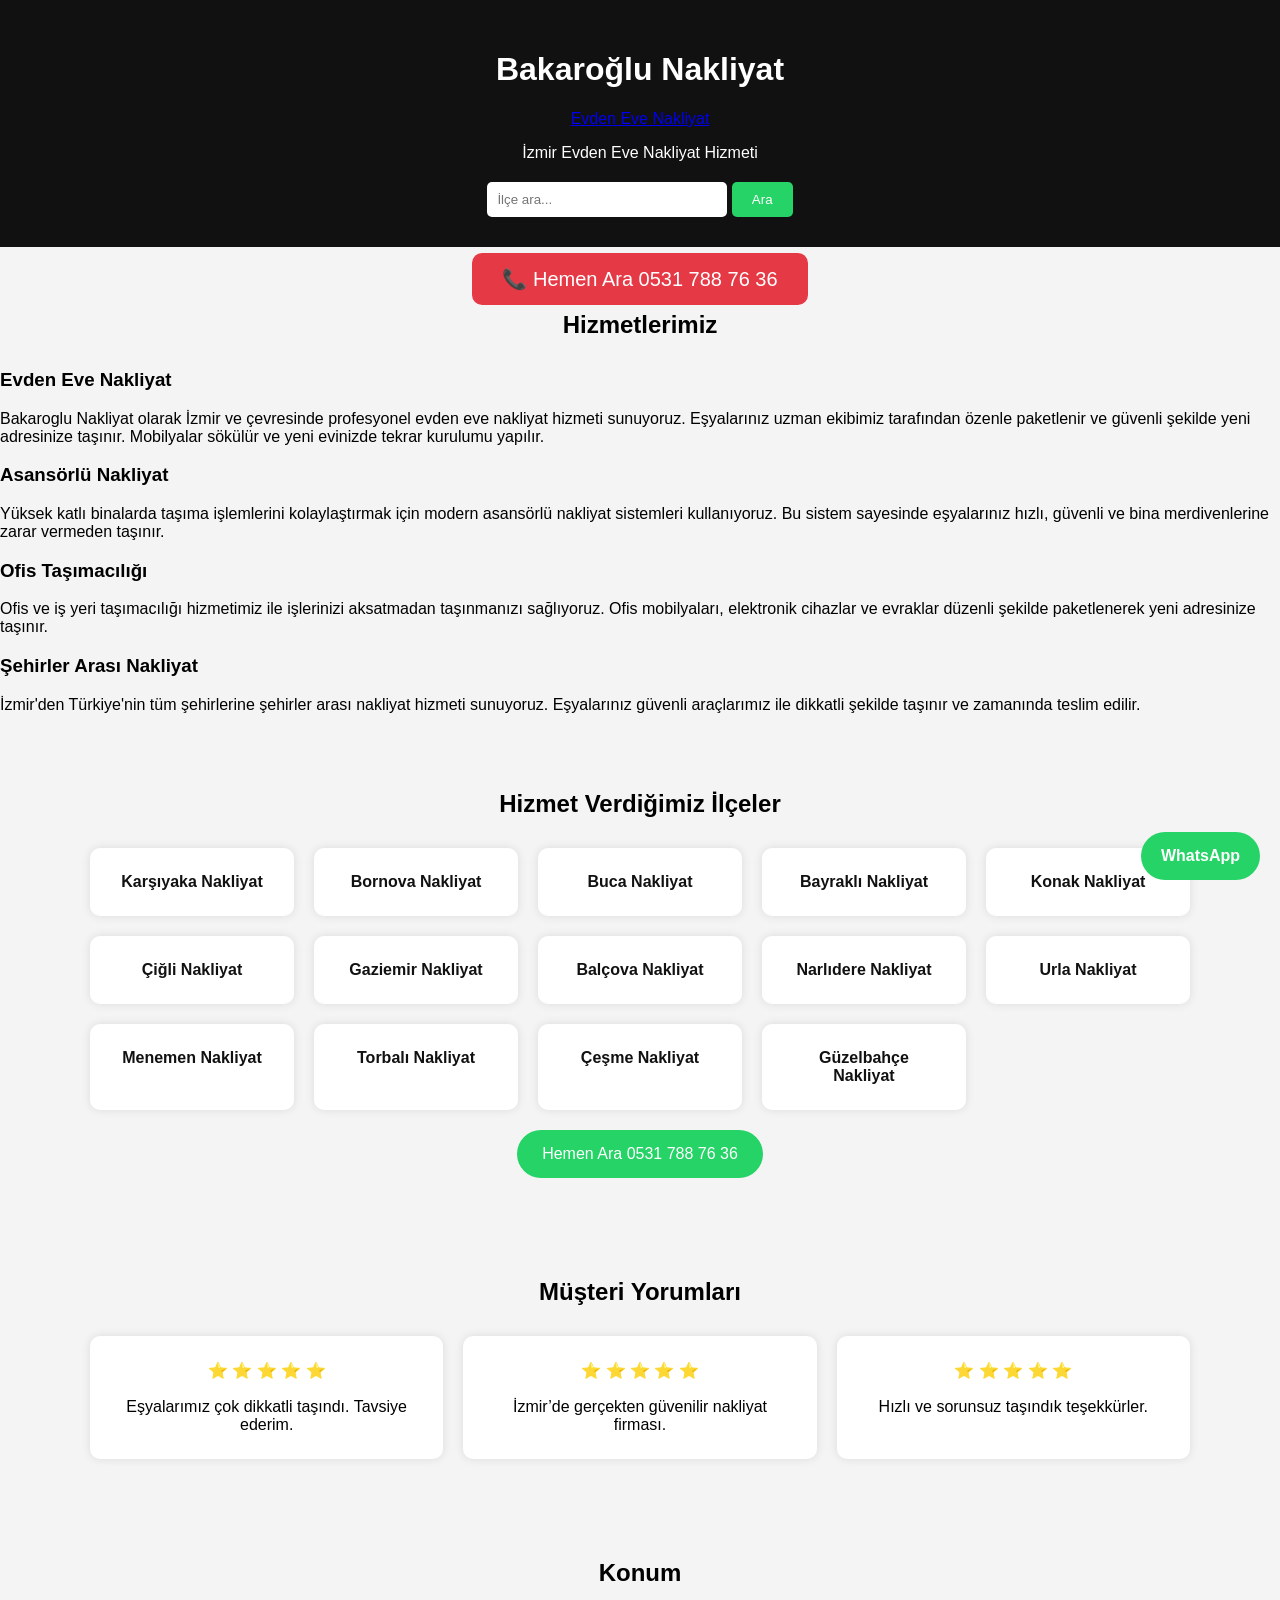
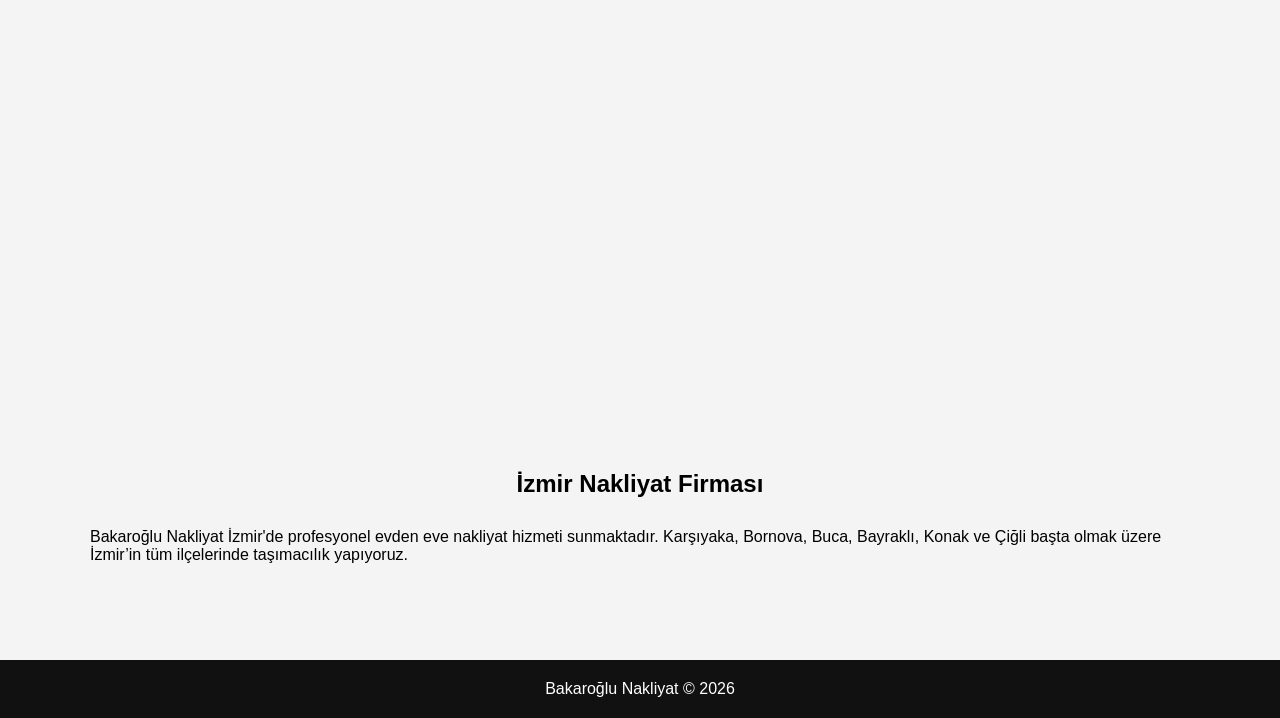
<file: index.html>
<!DOCTYPE html>
<html lang="tr">
<head>
  <head>
<meta name="google-site-verification" content="2BAEu1kI1KuRpihTASF-wPyPOTOzel5WB4IMqdHFvUY">

<meta charset="UTF-8">
<meta name="viewport" content="width=device-width, initial-scale=1.0">

<title>İzmir Evden Eve Nakliyat | Bakaroğlu Nakliyat</title>

<meta name="description" content="Bakaroğlu Nakliyat İzmir evden eve nakliyat hizmeti sunar. Karşıyaka, Bornova, Buca, Bayraklı, Konak ve tüm İzmir ilçelerinde güvenli taşımacılık.">

<link rel="canonical" href="https://adn35.github.io/">

<style>

body{
font-family:Arial;
margin:0;
background:#f4f4f4;
}

header{
background:#111;
color:white;
text-align:center;
padding:30px;
}

.search-box{
margin-top:20px;
}

.search-box input{
padding:10px;
width:220px;
border-radius:5px;
border:none;
}

.search-box button{
padding:10px 20px;
border:none;
background:#25D366;
color:white;
border-radius:5px;
cursor:pointer;
}

section{
max-width:1100px;
margin:auto;
padding:40px 20px;
}

h2{
text-align:center;
margin-bottom:30px;
}

.grid{
display:grid;
grid-template-columns:repeat(auto-fit,minmax(200px,1fr));
gap:20px;
}

.card{
background:white;
padding:25px;
border-radius:10px;
text-align:center;
box-shadow:0 0 10px rgba(0,0,0,0.1);
}

.card a{
text-decoration:none;
color:#111;
font-weight:bold;
}

.cta{
display:inline-block;
background:#25D366;
color:white;
padding:15px 25px;
border-radius:30px;
text-decoration:none;
margin-top:20px;
}

footer{
background:#111;
color:white;
text-align:center;
padding:20px;
margin-top:40px;
}

.whatsapp{
position:fixed;
bottom:20px;
right:20px;
background:#25D366;
color:white;
padding:15px 20px;
border-radius:50px;
text-decoration:none;
font-weight:bold;
}

</style>

</head>

<body>

<header>

<h1>Bakaroğlu Nakliyat</h1>
  <a href="evden-eve-nakliyat.html">Evden Eve Nakliyat</a>
<p>İzmir Evden Eve Nakliyat Hizmeti</p>

<div class="search-box">
<input type="text" id="searchInput" placeholder="İlçe ara...">
<button onclick="siteSearch()">Ara</button>
</div>

</header>

<div class="section">

  <div style="text-align:center; margin-top:20px;">
<a href="tel:+905317887636" 
style="background:#e63946; color:white; padding:15px 30px; font-size:20px; text-decoration:none; border-radius:10px;">
📞 Hemen Ara 0531 788 76 36
</a>
</div>
  
<h2>Hizmetlerimiz</h2>

<h3>Evden Eve Nakliyat</h3>
<p>
Bakaroglu Nakliyat olarak İzmir ve çevresinde profesyonel evden eve nakliyat hizmeti sunuyoruz.
Eşyalarınız uzman ekibimiz tarafından özenle paketlenir ve güvenli şekilde yeni adresinize taşınır.
Mobilyalar sökülür ve yeni evinizde tekrar kurulumu yapılır.
</p>

<h3>Asansörlü Nakliyat</h3>
<p>
Yüksek katlı binalarda taşıma işlemlerini kolaylaştırmak için modern asansörlü nakliyat sistemleri kullanıyoruz.
Bu sistem sayesinde eşyalarınız hızlı, güvenli ve bina merdivenlerine zarar vermeden taşınır.
</p>

<h3>Ofis Taşımacılığı</h3>
<p>
Ofis ve iş yeri taşımacılığı hizmetimiz ile işlerinizi aksatmadan taşınmanızı sağlıyoruz.
Ofis mobilyaları, elektronik cihazlar ve evraklar düzenli şekilde paketlenerek yeni adresinize taşınır.
</p>

<h3>Şehirler Arası Nakliyat</h3>
<p>
İzmir'den Türkiye'nin tüm şehirlerine şehirler arası nakliyat hizmeti sunuyoruz.
Eşyalarınız güvenli araçlarımız ile dikkatli şekilde taşınır ve zamanında teslim edilir.
</p>

</div>
</section>

<section>

<h2>Hizmet Verdiğimiz İlçeler</h2>

<div class="grid">
<div class="card"><a href="izmir-evden-eve-nakliyat.html”> izmir evden eve Nakliyat</a></div>
<div class="card"><a href="karsiyaka.html">Karşıyaka Nakliyat</a></div>
<div class="card"><a href="bornova.html">Bornova Nakliyat</a></div>
<div class="card"><a href="buca.html">Buca Nakliyat</a></div>
<div class="card"><a href="bayrakli.html">Bayraklı Nakliyat</a></div>
<div class="card"><a href="konak.html">Konak Nakliyat</a></div>
<div class="card"><a href="cigli.html">Çiğli Nakliyat</a></div>
<div class="card"><a href="gaziemir.html">Gaziemir Nakliyat</a></div>
<div class="card"><a href="balcova-nakliyat.html">Balçova Nakliyat</a></div>
<div class="card"><a href="narlidere-nakliyat.html">Narlıdere Nakliyat</a></div>
<div class="card"><a href="urla-nakliyat.html">Urla Nakliyat</a></div>
<div class="card"><a href="menemen.html">Menemen Nakliyat</a></div>
<div class="card"><a href="torbali.html">Torbalı Nakliyat</a></div>
<div class="card"><a href="cesme.html">Çeşme Nakliyat</a></div>
<div class="card"><a href="guzelbahce.html">Güzelbahçe Nakliyat</a></div>

</div>

<center>
<a href="tel:05317887636" class="cta">Hemen Ara 0531 788 76 36</a>
</center>

</section>

<section>

<h2>Müşteri Yorumları</h2>

<div class="grid">

<div class="card">
⭐ ⭐ ⭐ ⭐ ⭐ <br><br>
Eşyalarımız çok dikkatli taşındı. Tavsiye ederim.
</div>

<div class="card">
⭐ ⭐ ⭐ ⭐ ⭐ <br><br>
İzmir’de gerçekten güvenilir nakliyat firması.
</div>

<div class="card">
⭐ ⭐ ⭐ ⭐ ⭐ <br><br>
Hızlı ve sorunsuz taşındık teşekkürler.
</div>

</div>

</section>

<section>

<h2>Konum</h2>

<iframe
src="https://www.google.com/maps?q=izmir&output=embed"
width="100%"
height="350"
style="border:0;">
</iframe>

</section>

<section>

<h2>İzmir Nakliyat Firması</h2>

<p>
Bakaroğlu Nakliyat İzmir'de profesyonel evden eve nakliyat hizmeti sunmaktadır.
Karşıyaka, Bornova, Buca, Bayraklı, Konak ve Çiğli başta olmak üzere
İzmir’in tüm ilçelerinde taşımacılık yapıyoruz.
</p>

</section>

<footer>
Bakaroğlu Nakliyat © 2026
</footer>

<a class="whatsapp" href="https://wa.me/905317887636">WhatsApp</a>

<script>

function siteSearch(){

var text=document.getElementById("searchInput").value.toLowerCase();

if(text.includes("karşıyaka")) window.location="karsiyaka.html";
else if(text.includes("bornova")) window.location="bornova.html";
else if(text.includes("buca")) window.location="buca.html";
else if(text.includes("bayraklı")) window.location="bayrakli.html";
else if(text.includes("konak")) window.location="konak.html";
else if(text.includes("çiğli")) window.location="cigli.html";
else if(text.includes("gaziemir")) window.location="gaziemir.html";
else if(text.includes("balçova")) window.location="balcova-nakliyat.html";
else if(text.includes("narlıdere")) window.location="narlidere-nakliyat.html";
else if(text.includes("urla")) window.location="urla-nakliyat.html";
else if(text.includes("menemen")) window.location="menemen.html";
else if(text.includes("torbalı")) window.location="torbali.html";
else if(text.includes("çeşme")) window.location="cesme.html";
else if(text.includes("güzelbahçe")) window.location="guzelbahce.html";
else alert("Aradığınız ilçe bulunamadı");

}

</script>

</body>
</html>
</file>
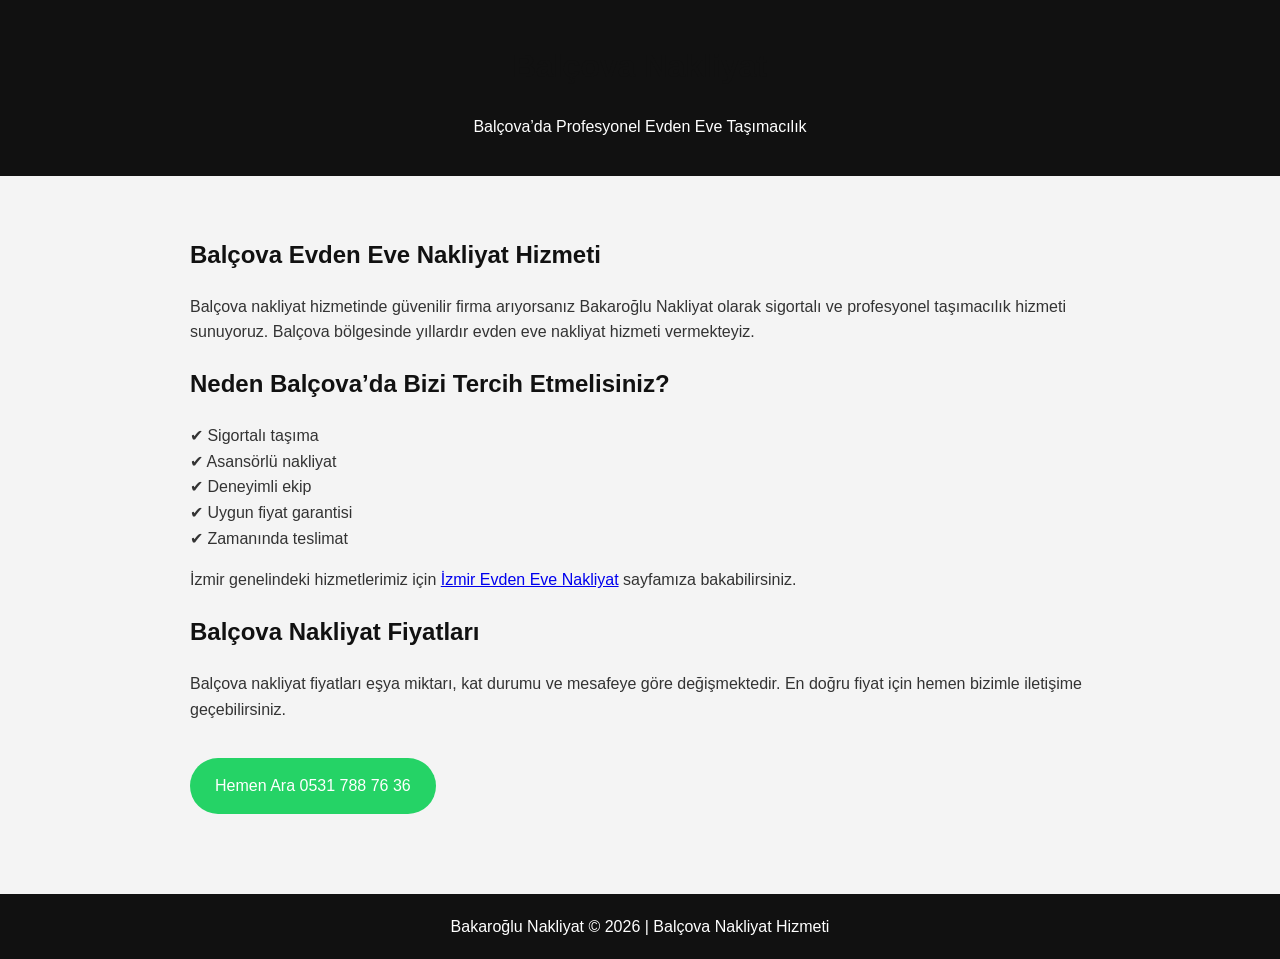
<file: balcova-nakliyat.html>
<!DOCTYPE html>
<html lang="tr">
<head>
<meta charset="UTF-8">
<meta name="viewport" content="width=device-width, initial-scale=1.0">

<title>Balçova Nakliyat | Bakaroğlu Nakliyat</title>

<meta name="description" content="Balçova nakliyat hizmeti. Güvenli, sigortalı ve profesyonel evden eve nakliyat çözümleri. Uygun fiyatlı Balçova ev taşıma hizmeti.">
<meta name="keywords" content="balçova nakliyat, balçova evden eve nakliyat, izmir balçova nakliyat firması">
<meta name="robots" content="index, follow">

<style>
body{font-family:Arial,sans-serif;margin:0;padding:0;background:#f4f4f4;color:#333;line-height:1.6}
header{background:#111;color:white;padding:20px;text-align:center}
section{max-width:900px;margin:auto;padding:40px 20px}
h1,h2{color:#111}
.cta{
display:inline-block;
padding:15px 25px;
background:#25D366;
color:white;
text-decoration:none;
border-radius:30px;
margin-top:20px;
}
.footer{
background:#111;
color:white;
text-align:center;
padding:20px;
margin-top:40px;
}
</style>
</head>

<body>

<header>
<h1>Balçova Nakliyat</h1>
<p>Balçova’da Profesyonel Evden Eve Taşımacılık</p>
</header>

<section>

<h2>Balçova Evden Eve Nakliyat Hizmeti</h2>
<p>
Balçova nakliyat hizmetinde güvenilir firma arıyorsanız Bakaroğlu Nakliyat olarak 
sigortalı ve profesyonel taşımacılık hizmeti sunuyoruz. 
Balçova bölgesinde yıllardır evden eve nakliyat hizmeti vermekteyiz.
</p>

<h2>Neden Balçova’da Bizi Tercih Etmelisiniz?</h2>
<p>
✔ Sigortalı taşıma<br>
✔ Asansörlü nakliyat<br>
✔ Deneyimli ekip<br>
✔ Uygun fiyat garantisi<br>
✔ Zamanında teslimat
</p>

<p>
İzmir genelindeki hizmetlerimiz için 
<a href="izmir-evden-eve-nakliyat.html">İzmir Evden Eve Nakliyat</a> sayfamıza bakabilirsiniz.
</p>

<h2>Balçova Nakliyat Fiyatları</h2>
<p>
Balçova nakliyat fiyatları eşya miktarı, kat durumu ve mesafeye göre değişmektedir.
En doğru fiyat için hemen bizimle iletişime geçebilirsiniz.
</p>

<a href="tel:05317887636" class="cta">Hemen Ara 0531 788 76 36</a>

</section>

<div class="footer">
Bakaroğlu Nakliyat © 2026 | Balçova Nakliyat Hizmeti
</div>

</body>
</html>
</file>
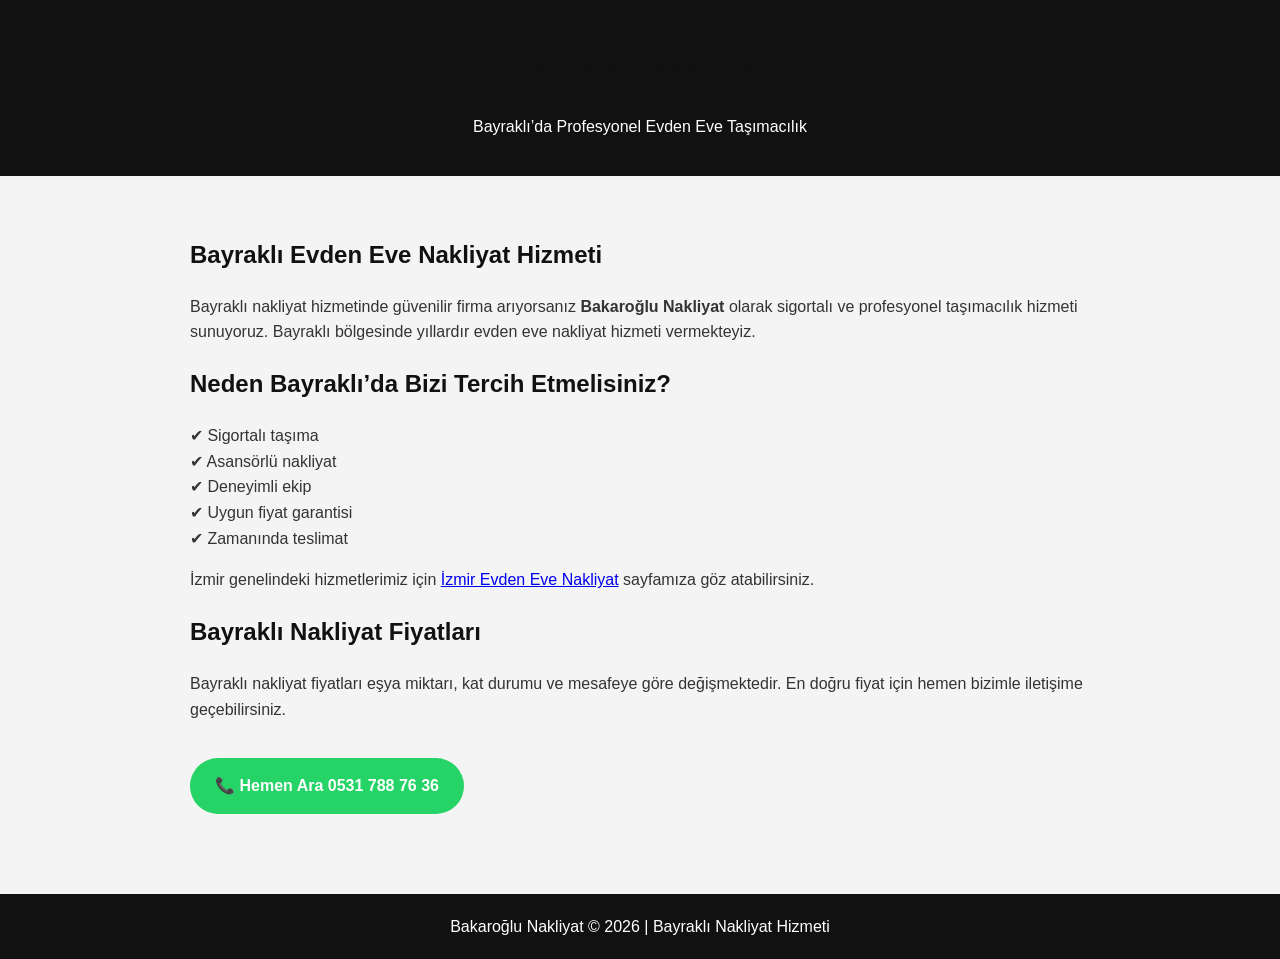
<file: bayrakli.html>
<!DOCTYPE html>
<html lang="tr">
<head>
<meta charset="UTF-8">
<meta name="viewport" content="width=device-width, initial-scale=1.0">

<title>Bayraklı Nakliyat | Bakaroğlu Nakliyat</title>

<meta name="description" content="Bayraklı nakliyat hizmeti. Güvenli, sigortalı ve profesyonel evden eve nakliyat çözümleri. Bayraklı ev taşıma hizmeti.">
<meta name="keywords" content="bayraklı nakliyat, bayraklı evden eve nakliyat, izmir bayraklı nakliyat firması">
<meta name="robots" content="index, follow">

<style>
body{
font-family:Arial,sans-serif;
margin:0;
padding:0;
background:#f4f4f4;
color:#333;
line-height:1.6
}

header{
background:#111;
color:white;
padding:20px;
text-align:center
}

section{
max-width:900px;
margin:auto;
padding:40px 20px
}

h1,h2{
color:#111
}

.cta{
display:inline-block;
padding:15px 25px;
background:#25D366;
color:white;
text-decoration:none;
border-radius:30px;
margin-top:20px;
font-weight:bold
}

.footer{
background:#111;
color:white;
text-align:center;
padding:20px;
margin-top:40px
}
</style>
</head>

<body>

<header>
<h1>Bayraklı Nakliyat</h1>
<p>Bayraklı’da Profesyonel Evden Eve Taşımacılık</p>
</header>

<section>

<h2>Bayraklı Evden Eve Nakliyat Hizmeti</h2>

<p>
Bayraklı nakliyat hizmetinde güvenilir firma arıyorsanız 
<strong>Bakaroğlu Nakliyat</strong> olarak sigortalı ve profesyonel 
taşımacılık hizmeti sunuyoruz. Bayraklı bölgesinde yıllardır 
evden eve nakliyat hizmeti vermekteyiz.
</p>

<h2>Neden Bayraklı’da Bizi Tercih Etmelisiniz?</h2>

<p>
✔ Sigortalı taşıma<br>
✔ Asansörlü nakliyat<br>
✔ Deneyimli ekip<br>
✔ Uygun fiyat garantisi<br>
✔ Zamanında teslimat
</p>

<p>
İzmir genelindeki hizmetlerimiz için 
<a href="izmir-evden-eve-nakliyat.html">İzmir Evden Eve Nakliyat</a> 
sayfamıza göz atabilirsiniz.
</p>

<h2>Bayraklı Nakliyat Fiyatları</h2>

<p>
Bayraklı nakliyat fiyatları eşya miktarı, kat durumu ve mesafeye göre değişmektedir.
En doğru fiyat için hemen bizimle iletişime geçebilirsiniz.
</p>

<a href="tel:05317887636" class="cta">📞 Hemen Ara 0531 788 76 36</a>

</section>

<div class="footer">
Bakaroğlu Nakliyat © 2026 | Bayraklı Nakliyat Hizmeti
</div>

</body>
</html>
</file>
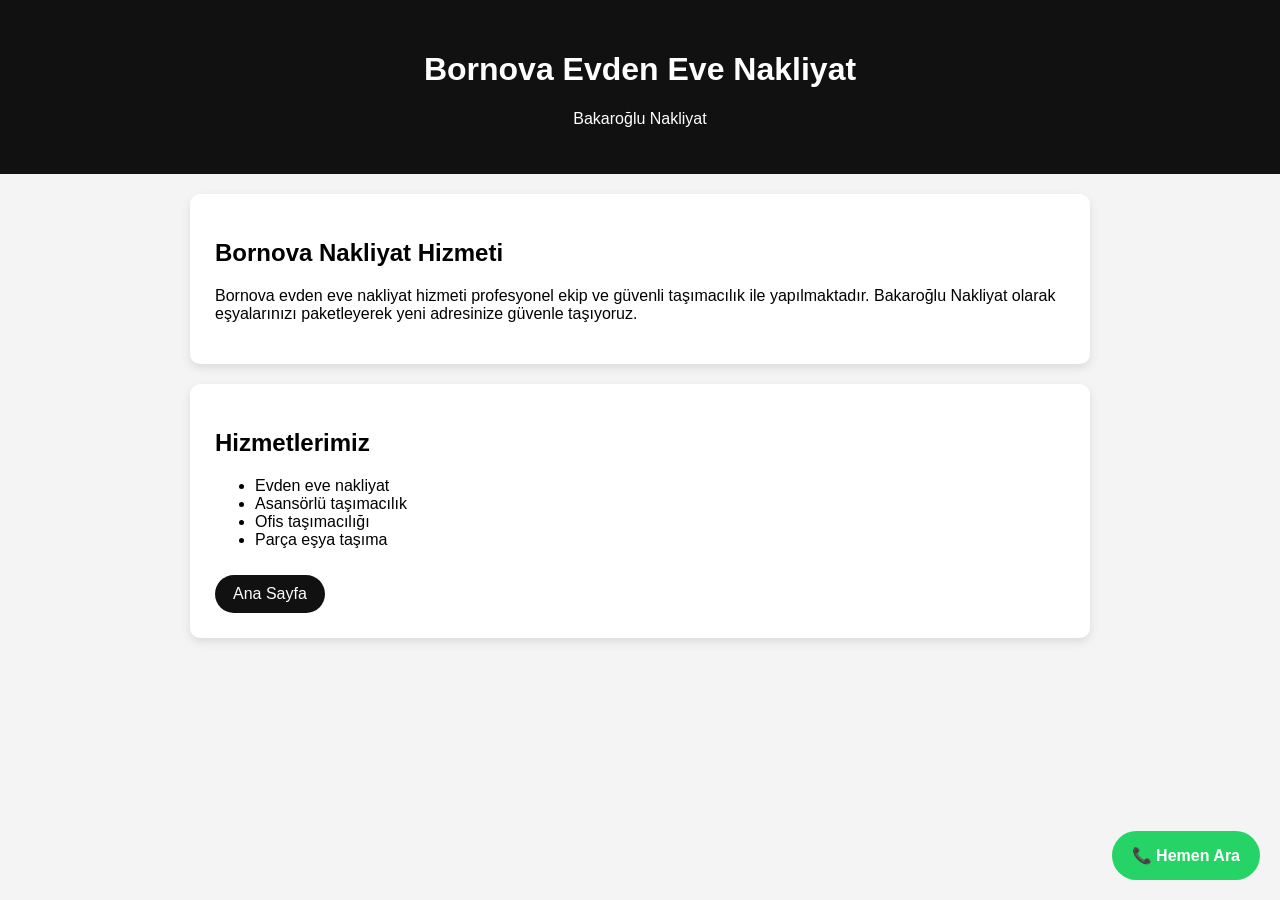
<file: bornova.html>
<!DOCTYPE html>
<html lang="tr">
<head>
<meta charset="UTF-8">
<meta name="viewport" content="width=device-width, initial-scale=1.0">

<title>Bornova Evden Eve Nakliyat | Bakaroğlu Nakliyat</title>

<meta name="description" content="Bornova evden eve nakliyat hizmeti. Bakaroğlu Nakliyat ile güvenli ve hızlı taşımacılık.">

<style>

body{
font-family:Arial;
margin:0;
background:#f4f4f4;
}

header{
background:#111;
color:white;
text-align:center;
padding:30px;
}

.container{
max-width:900px;
margin:auto;
padding:20px;
}

.box{
background:white;
padding:25px;
border-radius:10px;
box-shadow:0 4px 10px rgba(0,0,0,0.1);
margin-bottom:20px;
}

.call{
position:fixed;
right:20px;
bottom:20px;
background:#25D366;
color:white;
padding:15px 20px;
border-radius:30px;
text-decoration:none;
font-weight:bold;
}

a.button{
display:inline-block;
background:#111;
color:white;
padding:10px 18px;
border-radius:20px;
text-decoration:none;
margin-top:10px;
}

</style>
</head>

<body>

<header>
<h1>Bornova Evden Eve Nakliyat</h1>
<p>Bakaroğlu Nakliyat</p>
</header>

<div class="container">

<div class="box">
<h2>Bornova Nakliyat Hizmeti</h2>

<p>
Bornova evden eve nakliyat hizmeti profesyonel ekip ve güvenli taşımacılık ile yapılmaktadır. 
Bakaroğlu Nakliyat olarak eşyalarınızı paketleyerek yeni adresinize güvenle taşıyoruz.
</p>

</div>

<div class="box">

<h2>Hizmetlerimiz</h2>

<ul>
<li>Evden eve nakliyat</li>
<li>Asansörlü taşımacılık</li>
<li>Ofis taşımacılığı</li>
<li>Parça eşya taşıma</li>

</ul>

<a class="button" href="index.html">Ana Sayfa</a>

</div>

</div>

<a href="tel:05317887636" class="call">📞 Hemen Ara</a>

</body>
</html>
</file>
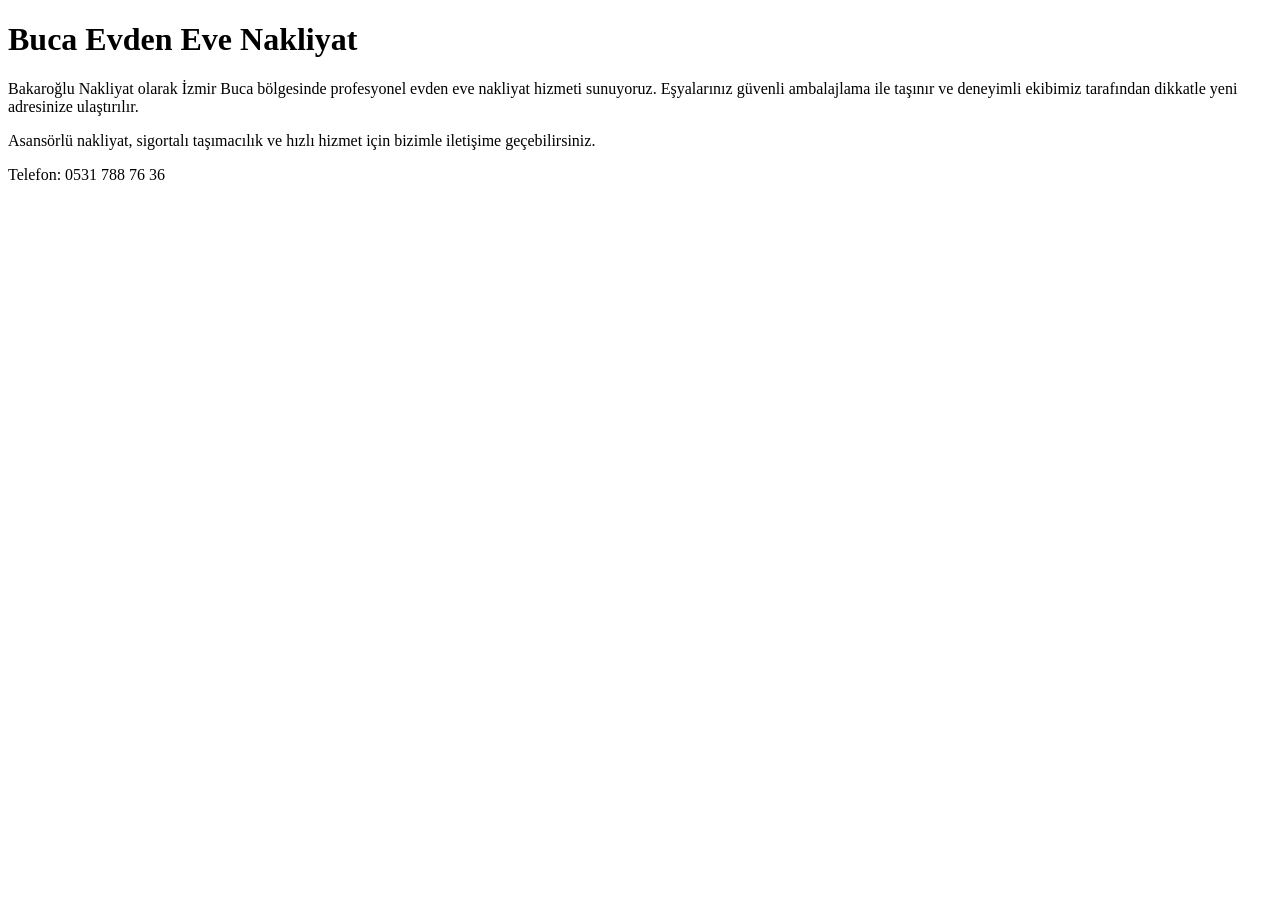
<file: buca-evden-eve-nakliyat.html>
<!DOCTYPE html>
<html lang="tr">
<head>
<meta charset="UTF-8">
<title>Buca Evden Eve Nakliyat | Bakaroğlu Nakliyat</title>
<meta name="description" content="Buca evden eve nakliyat hizmeti. Bakaroğlu Nakliyat ile güvenli ve hızlı taşımacılık. Hemen arayın: 0531 788 76 36">
</head>

<body>

<h1>Buca Evden Eve Nakliyat</h1>

<p>
Bakaroğlu Nakliyat olarak İzmir Buca bölgesinde profesyonel evden eve nakliyat hizmeti sunuyoruz.
Eşyalarınız güvenli ambalajlama ile taşınır ve deneyimli ekibimiz tarafından dikkatle yeni adresinize ulaştırılır.
</p>

<p>
Asansörlü nakliyat, sigortalı taşımacılık ve hızlı hizmet için bizimle iletişime geçebilirsiniz.
</p>

<p>
Telefon: 0531 788 76 36
</p>

</body>
</html>
</file>
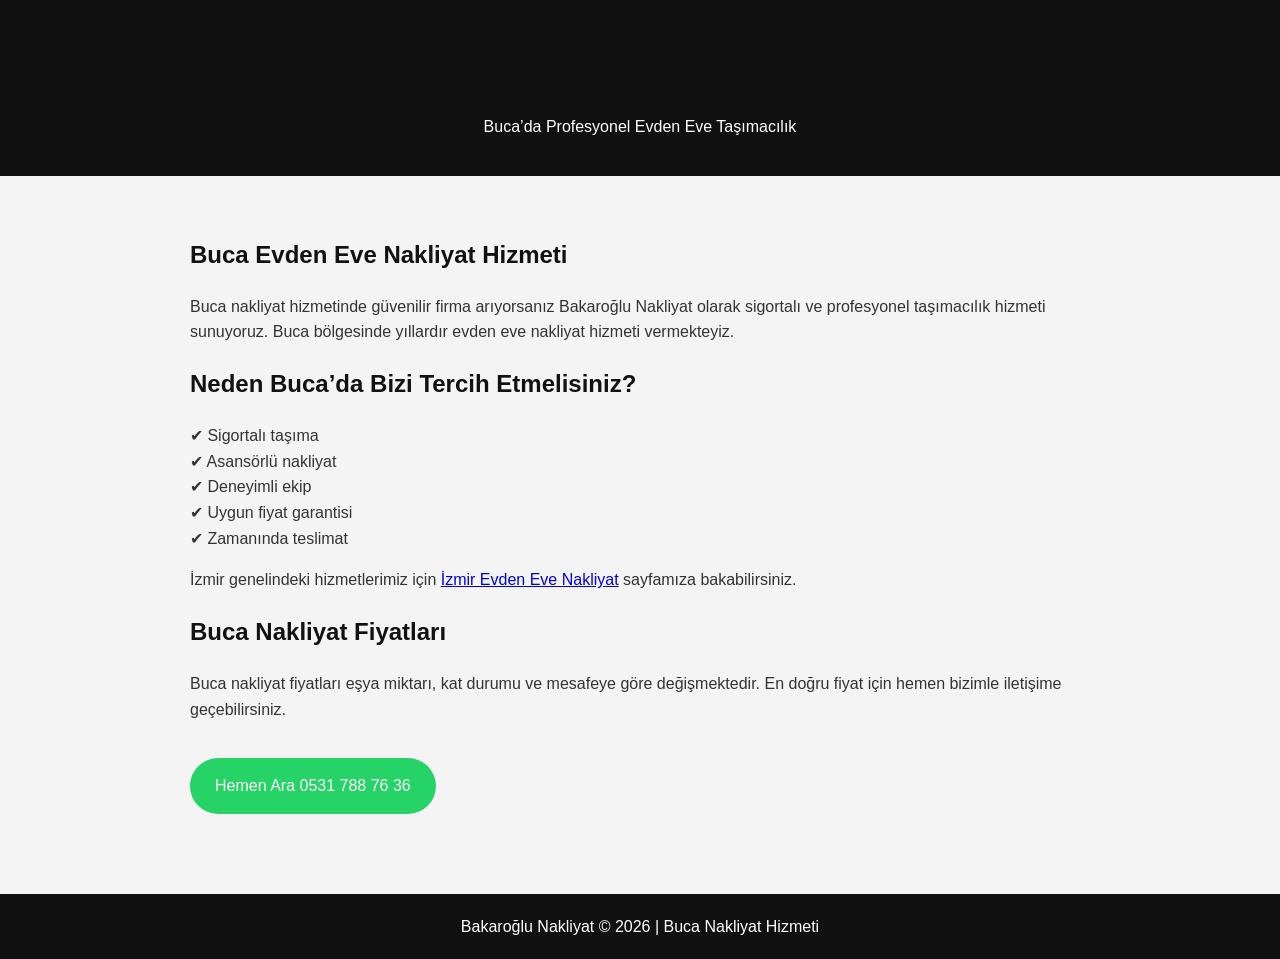
<file: buca.html>
<!DOCTYPE html>
<html lang="tr">
<head>
<meta charset="UTF-8">
<meta name="viewport" content="width=device-width, initial-scale=1.0">

<title>Buca Nakliyat | Bakaroğlu Nakliyat</title>

<meta name="description" content="Buca nakliyat hizmeti. Güvenli, sigortalı ve profesyonel evden eve nakliyat çözümleri. Uygun fiyatlı Buca ev taşıma hizmeti.">
<meta name="keywords" content="buca nakliyat, buca evden eve nakliyat, izmir buca nakliyat firması">
<meta name="robots" content="index, follow">

<style>
body{font-family:Arial,sans-serif;margin:0;padding:0;background:#f4f4f4;color:#333;line-height:1.6}
header{background:#111;color:white;padding:20px;text-align:center}
section{max-width:900px;margin:auto;padding:40px 20px}
h1,h2{color:#111}
.cta{
display:inline-block;
padding:15px 25px;
background:#25D366;
color:white;
text-decoration:none;
border-radius:30px;
margin-top:20px;
}
.footer{
background:#111;
color:white;
text-align:center;
padding:20px;
margin-top:40px;
}
</style>
</head>

<body>

<header>
<h1>Buca Nakliyat</h1>
<p>Buca’da Profesyonel Evden Eve Taşımacılık</p>
</header>

<section>

<h2>Buca Evden Eve Nakliyat Hizmeti</h2>
<p>
Buca nakliyat hizmetinde güvenilir firma arıyorsanız Bakaroğlu Nakliyat olarak 
sigortalı ve profesyonel taşımacılık hizmeti sunuyoruz. 
Buca bölgesinde yıllardır evden eve nakliyat hizmeti vermekteyiz.
</p>

<h2>Neden Buca’da Bizi Tercih Etmelisiniz?</h2>
<p>
✔ Sigortalı taşıma<br>
✔ Asansörlü nakliyat<br>
✔ Deneyimli ekip<br>
✔ Uygun fiyat garantisi<br>
✔ Zamanında teslimat
</p>

<p>
İzmir genelindeki hizmetlerimiz için 
<a href="izmir-evden-eve-nakliyat.html">İzmir Evden Eve Nakliyat</a> sayfamıza bakabilirsiniz.
</p>

<h2>Buca Nakliyat Fiyatları</h2>
<p>
Buca nakliyat fiyatları eşya miktarı, kat durumu ve mesafeye göre değişmektedir.
En doğru fiyat için hemen bizimle iletişime geçebilirsiniz.
</p>

<a href="tel:05317887636" class="cta">Hemen Ara 0531 788 76 36</a>

</section>

<div class="footer">
Bakaroğlu Nakliyat © 2026 | Buca Nakliyat Hizmeti
</div>

</body>
</html>
</file>
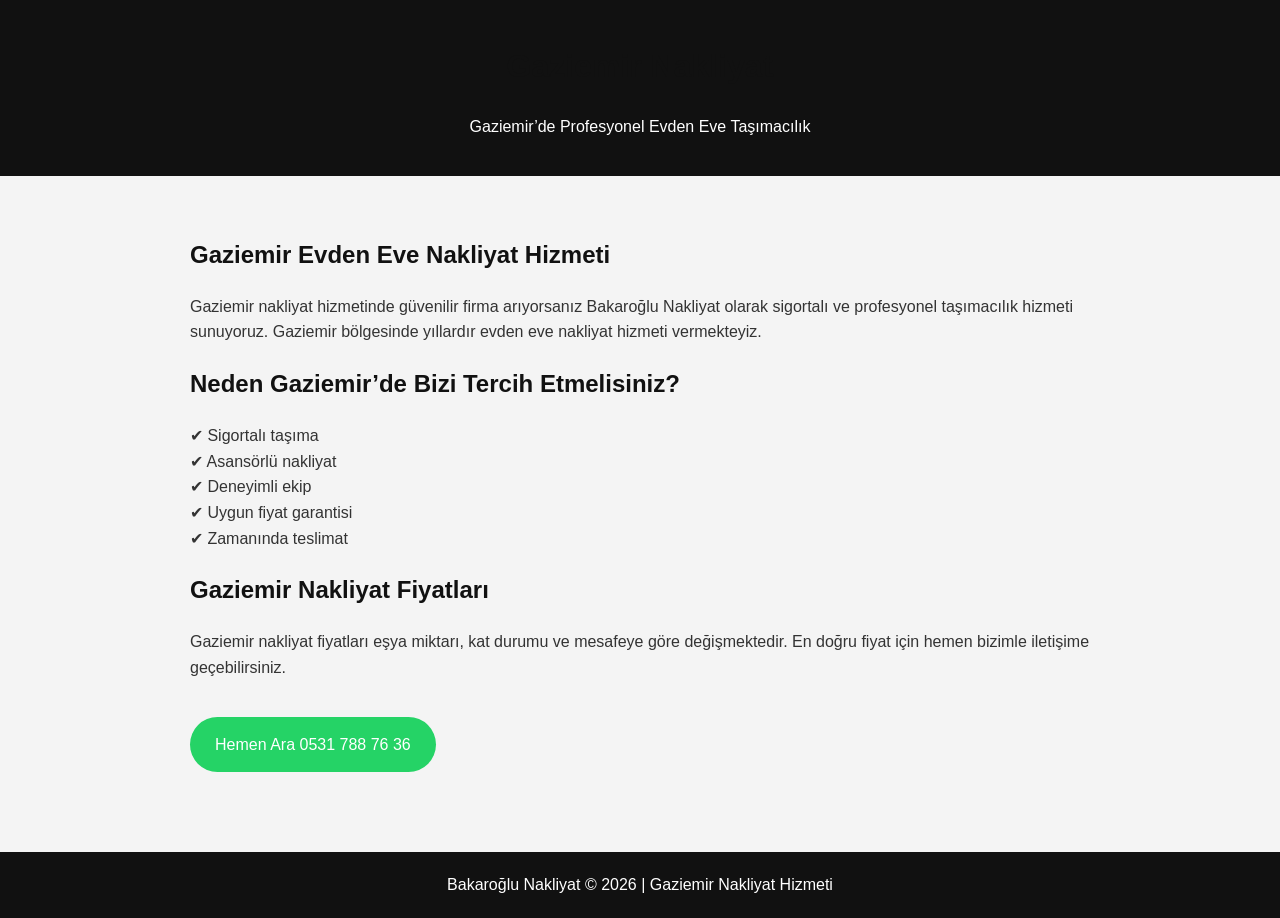
<file: gaziemir.html>
<!DOCTYPE html>
<html lang="tr">
<head>
<meta charset="UTF-8">
<meta name="viewport" content="width=device-width, initial-scale=1.0">

<title>Gaziemir Nakliyat | Bakaroğlu Nakliyat</title>

<meta name="description" content="Gaziemir nakliyat hizmeti. Güvenli, sigortalı ve profesyonel evden eve nakliyat çözümleri. Uygun fiyatlı Gaziemir ev taşıma hizmeti.">
<meta name="keywords" content="gaziemir nakliyat, gaziemir evden eve nakliyat, izmir gaziemir nakliyat firması">
<meta name="robots" content="index, follow">

<style>
body{font-family:Arial,sans-serif;margin:0;padding:0;background:#f4f4f4;color:#333;line-height:1.6}
header{background:#111;color:white;padding:20px;text-align:center}
section{max-width:900px;margin:auto;padding:40px 20px}
h1,h2{color:#111}
.cta{
display:inline-block;
padding:15px 25px;
background:#25D366;
color:white;
text-decoration:none;
border-radius:30px;
margin-top:20px;
}
.footer{
background:#111;
color:white;
text-align:center;
padding:20px;
margin-top:40px;
}
</style>
</head>

<body>

<header>
<h1>Gaziemir Nakliyat</h1>
<p>Gaziemir’de Profesyonel Evden Eve Taşımacılık</p>
</header>

<section>

<h2>Gaziemir Evden Eve Nakliyat Hizmeti</h2>
<p>
Gaziemir nakliyat hizmetinde güvenilir firma arıyorsanız Bakaroğlu Nakliyat olarak 
sigortalı ve profesyonel taşımacılık hizmeti sunuyoruz.
Gaziemir bölgesinde yıllardır evden eve nakliyat hizmeti vermekteyiz.
</p>

<h2>Neden Gaziemir’de Bizi Tercih Etmelisiniz?</h2>

<p>
✔ Sigortalı taşıma<br>
✔ Asansörlü nakliyat<br>
✔ Deneyimli ekip<br>
✔ Uygun fiyat garantisi<br>
✔ Zamanında teslimat
</p>

<h2>Gaziemir Nakliyat Fiyatları</h2>

<p>
Gaziemir nakliyat fiyatları eşya miktarı, kat durumu ve mesafeye göre değişmektedir.
En doğru fiyat için hemen bizimle iletişime geçebilirsiniz.
</p>

<a href="tel:05317887636" class="cta">Hemen Ara 0531 788 76 36</a>

</section>

<div class="footer">
Bakaroğlu Nakliyat © 2026 | Gaziemir Nakliyat Hizmeti
</div>

</body>
</html>
</file>
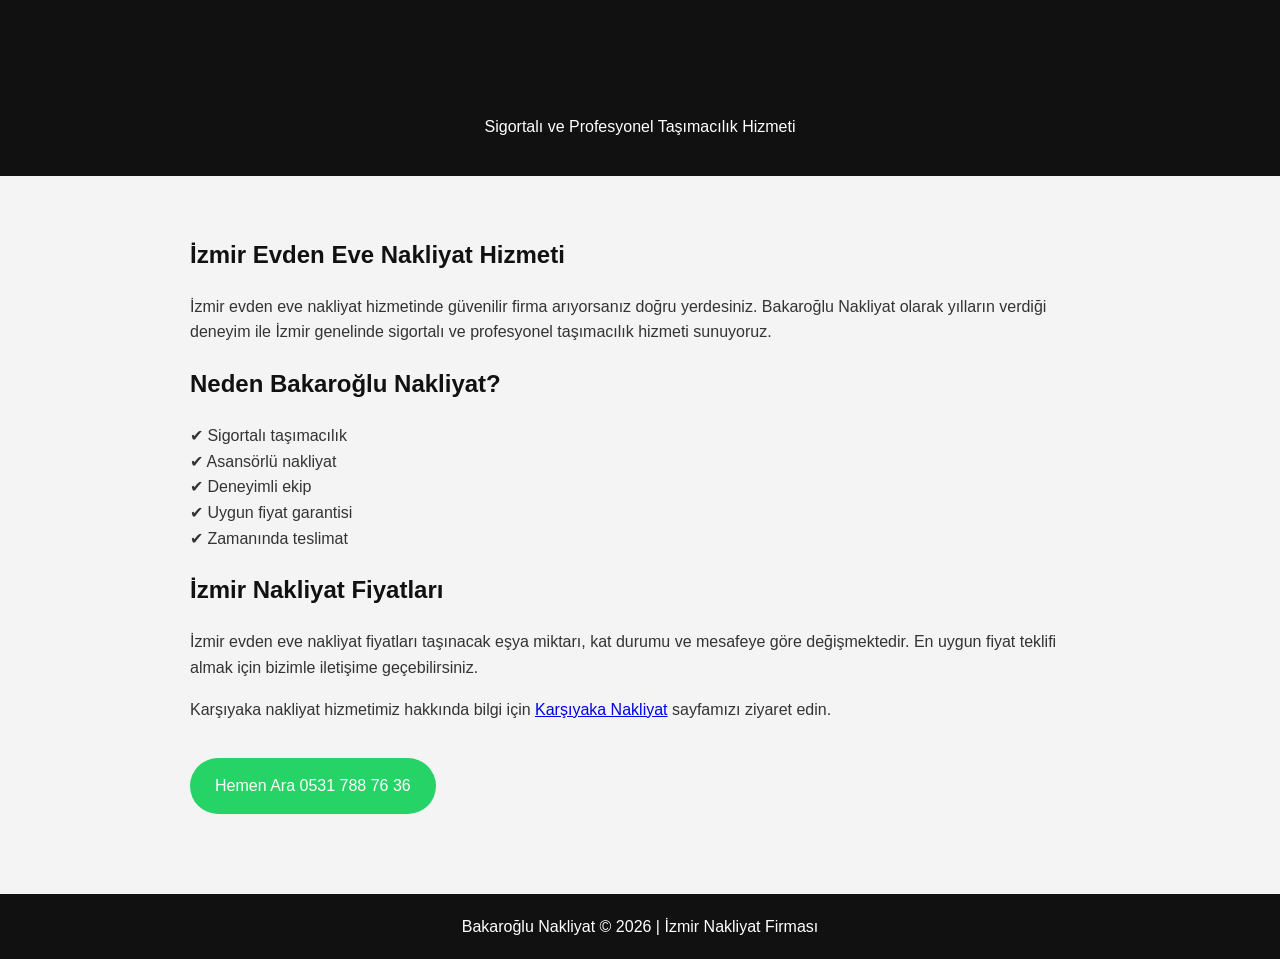
<file: izmir-evden-eve-nakliyat.html>
<!DOCTYPE html>
<html lang="tr">
<head>
<meta charset="UTF-8">
<meta name="viewport" content="width=device-width, initial-scale=1.0">

<title>İzmir Evden Eve Nakliyat | Bakaroğlu Nakliyat</title>

<meta name="description" content="İzmir evden eve nakliyat hizmeti. Sigortalı, güvenli ve profesyonel taşımacılık. Uygun fiyatlı İzmir nakliyat firması.">
<meta name="keywords" content="izmir evden eve nakliyat, izmir nakliyat firması, karşıyaka nakliyat, bornova nakliyat">
<meta name="robots" content="index, follow">

<style>
body{font-family:Arial,sans-serif;margin:0;padding:0;background:#f4f4f4;color:#333;line-height:1.6}
header{background:#111;color:white;padding:20px;text-align:center}
section{max-width:900px;margin:auto;padding:40px 20px}
h1,h2{color:#111}
.cta{
display:inline-block;
padding:15px 25px;
background:#25D366;
color:white;
text-decoration:none;
border-radius:30px;
margin-top:20px;
}
.footer{
background:#111;
color:white;
text-align:center;
padding:20px;
margin-top:40px;
}
</style>
</head>

<body>

<header>
<h1>İzmir Evden Eve Nakliyat</h1>
<p>Sigortalı ve Profesyonel Taşımacılık Hizmeti</p>
</header>

<section>

<h2>İzmir Evden Eve Nakliyat Hizmeti</h2>
<p>
İzmir evden eve nakliyat hizmetinde güvenilir firma arıyorsanız doğru yerdesiniz. 
Bakaroğlu Nakliyat olarak yılların verdiği deneyim ile İzmir genelinde sigortalı ve profesyonel taşımacılık hizmeti sunuyoruz.
</p>

<h2>Neden Bakaroğlu Nakliyat?</h2>
<p>
✔ Sigortalı taşımacılık<br>
✔ Asansörlü nakliyat<br>
✔ Deneyimli ekip<br>
✔ Uygun fiyat garantisi<br>
✔ Zamanında teslimat
</p>

<h2>İzmir Nakliyat Fiyatları</h2>
<p>
İzmir evden eve nakliyat fiyatları taşınacak eşya miktarı, kat durumu ve mesafeye göre değişmektedir. 
En uygun fiyat teklifi almak için bizimle iletişime geçebilirsiniz.
</p>
<p>
Karşıyaka nakliyat hizmetimiz hakkında bilgi için 
<a href="karsiyaka-nakliyat.html">Karşıyaka Nakliyat</a> sayfamızı ziyaret edin.
</p>
<a href="tel:05317887636" class="cta">Hemen Ara 0531 788 76 36</a>

</section>

<div class="footer">
Bakaroğlu Nakliyat © 2026 | İzmir Nakliyat Firması
</div>

</body>
</html>
</file>
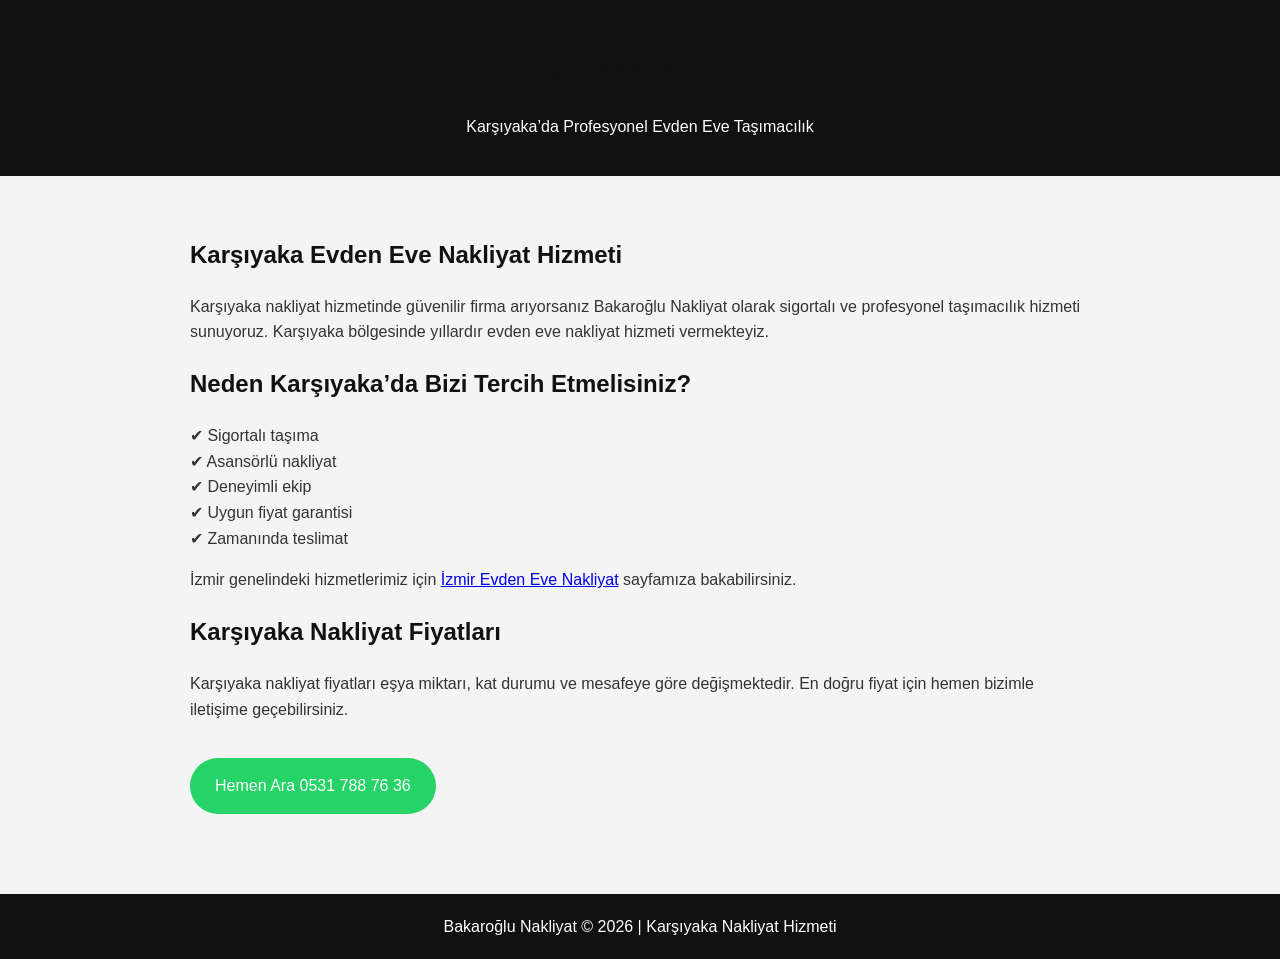
<file: karsiyaka-nakliyat.html>
<!DOCTYPE html>
<html lang="tr">
<head>
<meta charset="UTF-8">
<meta name="viewport" content="width=device-width, initial-scale=1.0">

<title>Karşıyaka Nakliyat | Bakaroğlu Nakliyat</title>

<meta name="description" content="Karşıyaka nakliyat hizmeti. Güvenli, sigortalı ve profesyonel evden eve nakliyat çözümleri. Uygun fiyatlı Karşıyaka ev taşıma hizmeti.">
<meta name="keywords" content="karşıyaka nakliyat, karşıyaka evden eve nakliyat, izmir karşıyaka nakliyat firması">
<meta name="robots" content="index, follow">

<style>
body{font-family:Arial,sans-serif;margin:0;padding:0;background:#f4f4f4;color:#333;line-height:1.6}
header{background:#111;color:white;padding:20px;text-align:center}
section{max-width:900px;margin:auto;padding:40px 20px}
h1,h2{color:#111}
.cta{
display:inline-block;
padding:15px 25px;
background:#25D366;
color:white;
text-decoration:none;
border-radius:30px;
margin-top:20px;
}
.footer{
background:#111;
color:white;
text-align:center;
padding:20px;
margin-top:40px;
}
</style>
</head>

<body>

<header>
<h1>Karşıyaka Nakliyat</h1>
<p>Karşıyaka’da Profesyonel Evden Eve Taşımacılık</p>
</header>

<section>

<h2>Karşıyaka Evden Eve Nakliyat Hizmeti</h2>
<p>
Karşıyaka nakliyat hizmetinde güvenilir firma arıyorsanız Bakaroğlu Nakliyat olarak 
sigortalı ve profesyonel taşımacılık hizmeti sunuyoruz. 
Karşıyaka bölgesinde yıllardır evden eve nakliyat hizmeti vermekteyiz.
</p>

<h2>Neden Karşıyaka’da Bizi Tercih Etmelisiniz?</h2>
<p>
✔ Sigortalı taşıma<br>
✔ Asansörlü nakliyat<br>
✔ Deneyimli ekip<br>
✔ Uygun fiyat garantisi<br>
✔ Zamanında teslimat
</p>
<p>
İzmir genelindeki hizmetlerimiz için 
<a href="izmir-evden-eve-nakliyat.html">İzmir Evden Eve Nakliyat</a> sayfamıza bakabilirsiniz.
</p>
<h2>Karşıyaka Nakliyat Fiyatları</h2>
<p>
Karşıyaka nakliyat fiyatları eşya miktarı, kat durumu ve mesafeye göre değişmektedir.
En doğru fiyat için hemen bizimle iletişime geçebilirsiniz.
</p>

<a href="tel:05317887636" class="cta">Hemen Ara 0531 788 76 36</a>

</section>

<div class="footer">
Bakaroğlu Nakliyat © 2026 | Karşıyaka Nakliyat Hizmeti
</div>

</body>
</html>
</file>
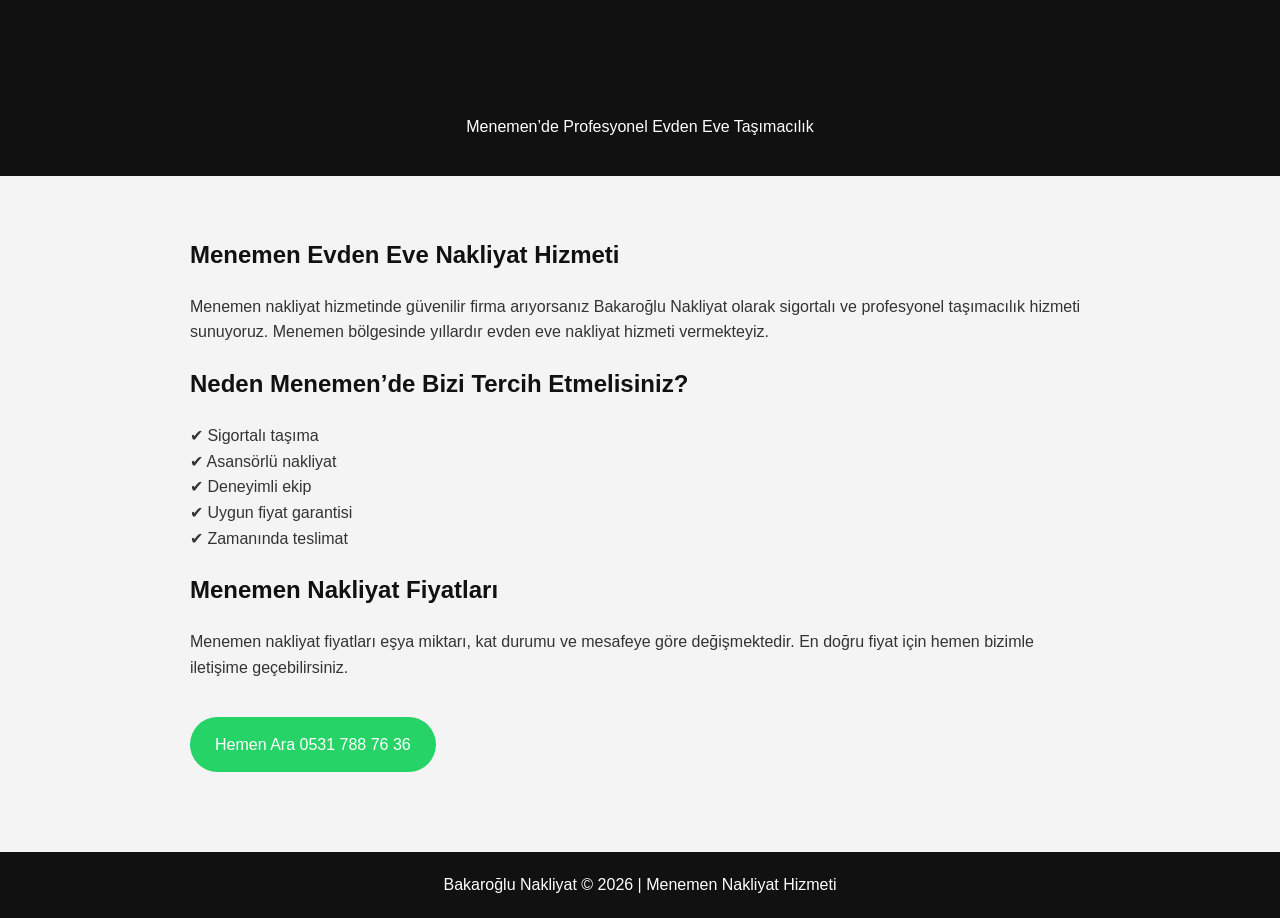
<file: menemen-nakliyat.html>
<!DOCTYPE html>
<html lang="tr">
<head>
<meta charset="UTF-8">
<meta name="viewport" content="width=device-width, initial-scale=1.0">

<title>Menemen Nakliyat | Bakaroğlu Nakliyat</title>

<meta name="description" content="Menemen nakliyat hizmeti. Güvenli, sigortalı ve profesyonel evden eve nakliyat çözümleri. Uygun fiyatlı Menemen ev taşıma hizmeti.">
<meta name="keywords" content="menemen nakliyat, menemen evden eve nakliyat, izmir menemen nakliyat firması">
<meta name="robots" content="index, follow">

<style>
body{font-family:Arial,sans-serif;margin:0;padding:0;background:#f4f4f4;color:#333;line-height:1.6}
header{background:#111;color:white;padding:20px;text-align:center}
section{max-width:900px;margin:auto;padding:40px 20px}
h1,h2{color:#111}

.cta{
display:inline-block;
padding:15px 25px;
background:#25D366;
color:white;
text-decoration:none;
border-radius:30px;
margin-top:20px;
}

.footer{
background:#111;
color:white;
text-align:center;
padding:20px;
margin-top:40px;
}
</style>
</head>

<body>

<header>
<h1>Menemen Nakliyat</h1>
<p>Menemen’de Profesyonel Evden Eve Taşımacılık</p>
</header>

<section>

<h2>Menemen Evden Eve Nakliyat Hizmeti</h2>
<p>
Menemen nakliyat hizmetinde güvenilir firma arıyorsanız Bakaroğlu Nakliyat olarak 
sigortalı ve profesyonel taşımacılık hizmeti sunuyoruz. 
Menemen bölgesinde yıllardır evden eve nakliyat hizmeti vermekteyiz.
</p>

<h2>Neden Menemen’de Bizi Tercih Etmelisiniz?</h2>
<p>
✔ Sigortalı taşıma<br>
✔ Asansörlü nakliyat<br>
✔ Deneyimli ekip<br>
✔ Uygun fiyat garantisi<br>
✔ Zamanında teslimat
</p>

<h2>Menemen Nakliyat Fiyatları</h2>
<p>
Menemen nakliyat fiyatları eşya miktarı, kat durumu ve mesafeye göre değişmektedir.
En doğru fiyat için hemen bizimle iletişime geçebilirsiniz.
</p>

<a href="tel:05317887636" class="cta">Hemen Ara 0531 788 76 36</a>

</section>

<div class="footer">
Bakaroğlu Nakliyat © 2026 | Menemen Nakliyat Hizmeti
</div>

</body>
</html>
</file>
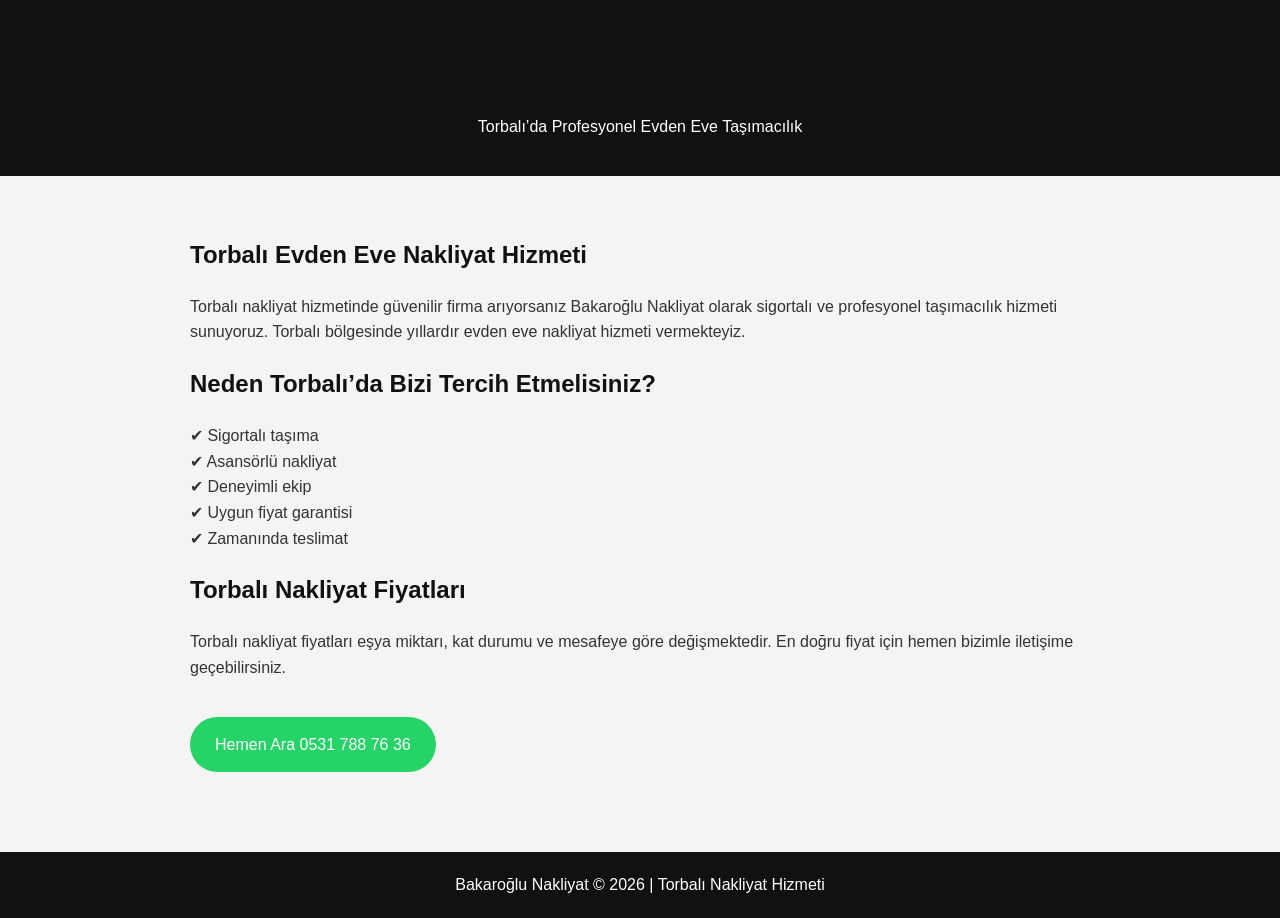
<file: torbali-nakliyat.html>
<!DOCTYPE html>
<html lang="tr">
<head>
<meta charset="UTF-8">
<meta name="viewport" content="width=device-width, initial-scale=1.0">

<title>Torbalı Nakliyat | Bakaroğlu Nakliyat</title>

<meta name="description" content="Torbalı nakliyat hizmeti. Güvenli, sigortalı ve profesyonel evden eve nakliyat çözümleri. Uygun fiyatlı Torbalı ev taşıma hizmeti.">
<meta name="keywords" content="torbalı nakliyat, torbalı evden eve nakliyat, izmir torbalı nakliyat firması">
<meta name="robots" content="index, follow">

<style>
body{font-family:Arial,sans-serif;margin:0;padding:0;background:#f4f4f4;color:#333;line-height:1.6}
header{background:#111;color:white;padding:20px;text-align:center}
section{max-width:900px;margin:auto;padding:40px 20px}
h1,h2{color:#111}
.cta{
display:inline-block;
padding:15px 25px;
background:#25D366;
color:white;
text-decoration:none;
border-radius:30px;
margin-top:20px;
}
.footer{
background:#111;
color:white;
text-align:center;
padding:20px;
margin-top:40px;
}
</style>
</head>

<body>

<header>
<h1>Torbalı Nakliyat</h1>
<p>Torbalı’da Profesyonel Evden Eve Taşımacılık</p>
</header>

<section>

<h2>Torbalı Evden Eve Nakliyat Hizmeti</h2>
<p>
Torbalı nakliyat hizmetinde güvenilir firma arıyorsanız Bakaroğlu Nakliyat olarak 
sigortalı ve profesyonel taşımacılık hizmeti sunuyoruz. 
Torbalı bölgesinde yıllardır evden eve nakliyat hizmeti vermekteyiz.
</p>

<h2>Neden Torbalı’da Bizi Tercih Etmelisiniz?</h2>
<p>
✔ Sigortalı taşıma<br>
✔ Asansörlü nakliyat<br>
✔ Deneyimli ekip<br>
✔ Uygun fiyat garantisi<br>
✔ Zamanında teslimat
</p>

<h2>Torbalı Nakliyat Fiyatları</h2>
<p>
Torbalı nakliyat fiyatları eşya miktarı, kat durumu ve mesafeye göre değişmektedir.
En doğru fiyat için hemen bizimle iletişime geçebilirsiniz.
</p>

<a href="tel:05317887636" class="cta">Hemen Ara 0531 788 76 36</a>

</section>

<div class="footer">
Bakaroğlu Nakliyat © 2026 | Torbalı Nakliyat Hizmeti
</div>

</body>
</html>
</file>
